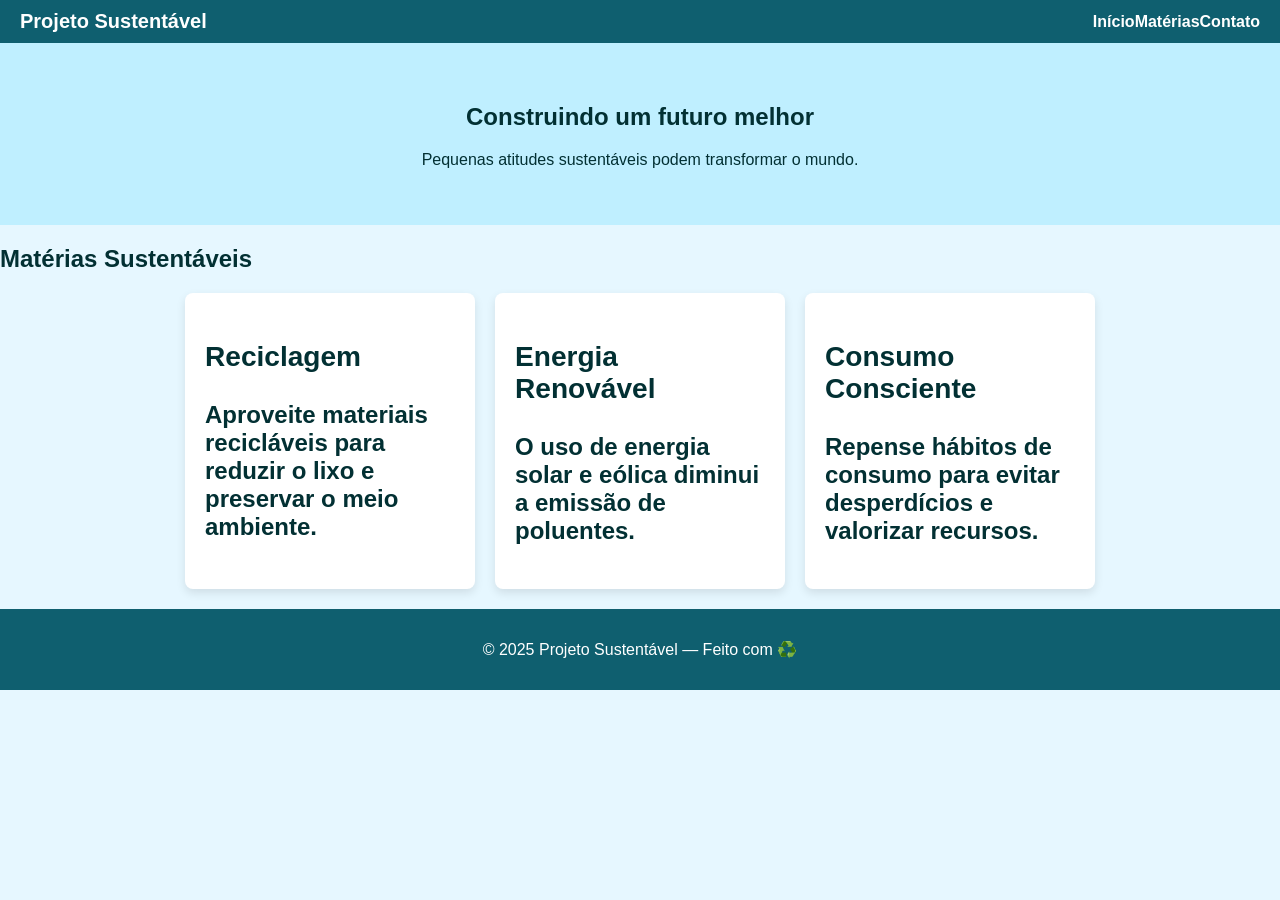
<file: erro/index.html>
<!DOCTYPE html>
<html lang="pt-BR">
<head>
  <meta charset="UTF-8">
  <meta name="viewport" content="width=device-width initial-scale=1.0">
  <title>Sustentabilidade</title>
  <link rel="stylesheet" href="style.css">
</head>
<body>
  <nav>
    <h1>Projeto Sustentável</h1>
    <ul>
      <li><a href="#inicio">Início</li>
      <li><a href="#materias">Matérias</a>
      <li><a href="#contato">Contato</a></li>
    </ul>
  </nav>

  <header id="inicio">
    <h2>Construindo um futuro melhor</h2>
    <p>Pequenas atitudes sustentáveis podem transformar o mundo.</p>
  </header>

  <main id="materias">
    <h2>Matérias Sustentáveis<h2>
    <div class="cards">
      <div class="card">
        <h3>Reciclagem</h3>
        <p>Aproveite materiais recicláveis para reduzir o lixo e preservar o meio ambiente.</p>
      </div>
      <div class="card">
        <h3>Energia Renovável</h3>
        <p>O uso de energia solar e eólica diminui a emissão de poluentes.</p>
      </div>
      <div class="card">
        <h3>Consumo Consciente</h3>
        <p>Repense hábitos de consumo para evitar desperdícios e valorizar recursos.</p>
    </div>
    </div>
  </main>

  <footer id="cont">
    <p>© 2025 Projeto Sustentável — Feito com ♻️</p>
  </fotter>
</body>
</html>
</file>
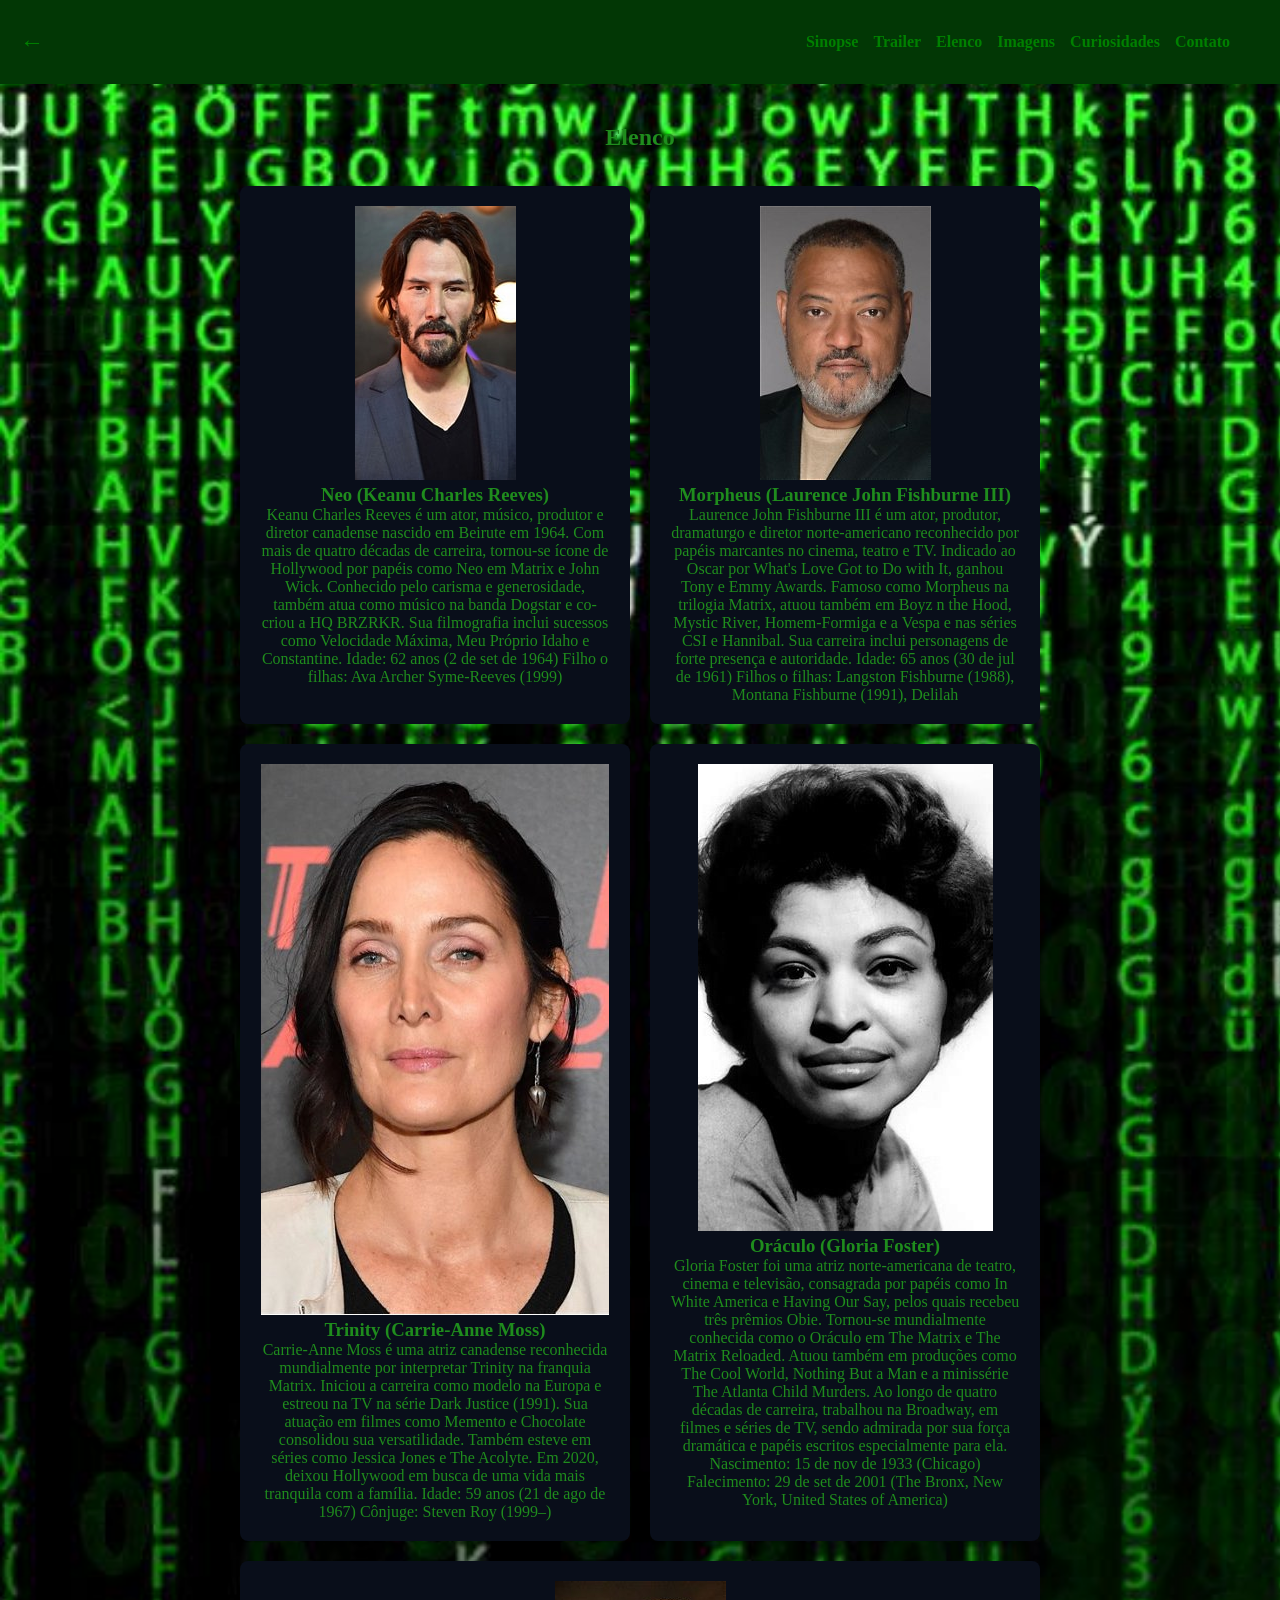
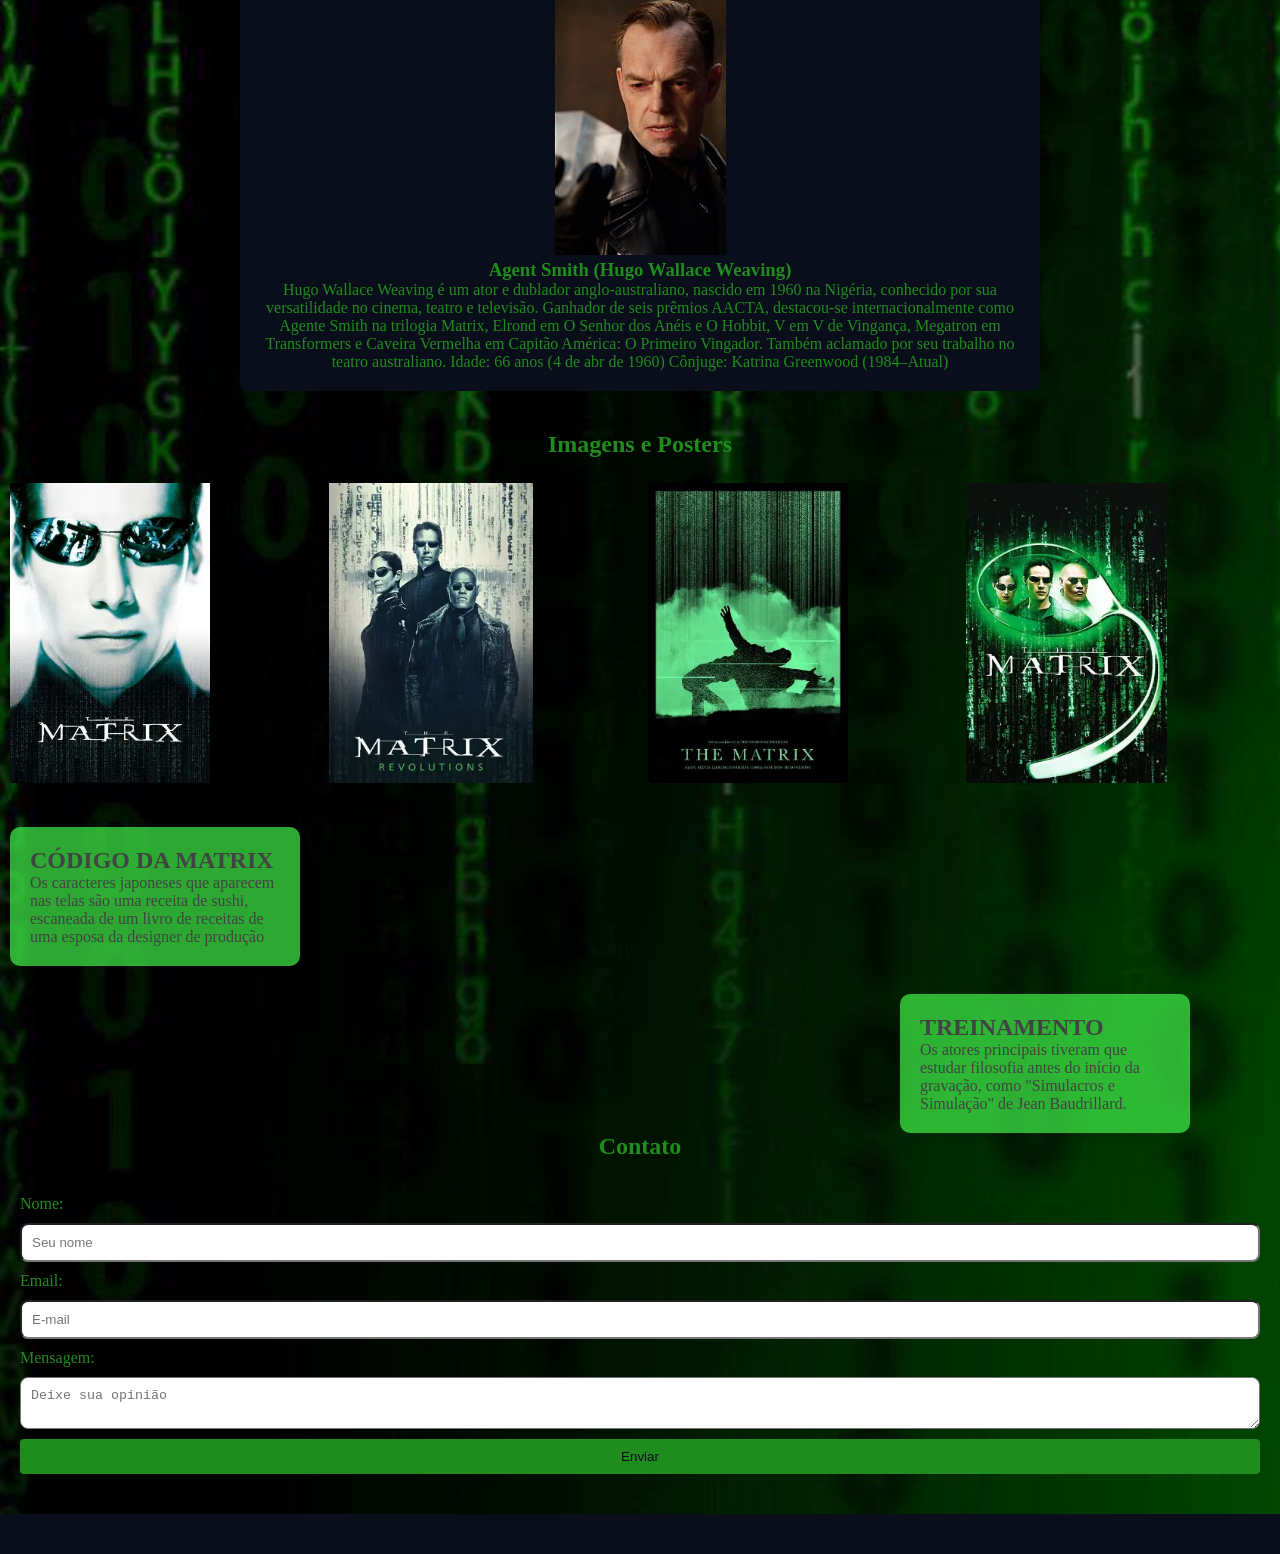
<file: filme/curiosidades.html>
<!DOCTYPE html>
<html lang="en">

<head>
    <meta charset="UTF-8">
    <meta name="viewport" content="width=device-width, initial-scale=1.0">
    <link rel="stylesheet" href="curiosidades.css">
    <title>Curiosidades</title>
</head>

<body>
        <nav>
        <h1><a href="filme.html">←</a></h1>
        <ul>
            <li><a href="filme.html">Sinopse</a></li>
            <li><a href="filme.html">Trailer</a></li>
            <li><a href="#elenco">Elenco</a></li>
            <li><a href="#imagens">Imagens</a></li>
            <li><a href="#curiosidades">Curiosidades</a></li>
            <li><a href="#contato">Contato</a></li>
        </ul>
    </nav>
    </section>
    <section class="cards">
    <h2 id="elenco"><i class="fa-solid fa-face-grin-stars"></i>Elenco</h2>
    <card>
        <img src="neo.jpg">
        <h3>Neo (Keanu Charles Reeves)</h3>
        <p>Keanu Charles Reeves é um ator, músico, produtor e diretor canadense nascido em Beirute em 1964. Com mais de quatro décadas de carreira, tornou-se ícone de Hollywood por papéis como Neo em Matrix e John Wick. Conhecido pelo carisma e generosidade, também atua como músico na banda Dogstar e co-criou a HQ BRZRKR. Sua filmografia inclui sucessos como Velocidade Máxima, Meu Próprio Idaho e Constantine.

Idade: 62 anos (2 de set de 1964)
Filho o filhas: Ava Archer Syme-Reeves (1999)</p>
    </card>
    <card>
        <img src="morpheus.jpg">
        <h3>Morpheus (Laurence John Fishburne III)</h3>
        <p>Laurence John Fishburne III é um ator, produtor, dramaturgo e diretor norte-americano reconhecido por papéis marcantes no cinema, teatro e TV. Indicado ao Oscar por What's Love Got to Do with It, ganhou Tony e Emmy Awards. Famoso como Morpheus na trilogia Matrix, atuou também em Boyz n the Hood, Mystic River, Homem-Formiga e a Vespa e nas séries CSI e Hannibal. Sua carreira inclui personagens de forte presença e autoridade.

Idade: 65 anos (30 de jul de 1961)
Filhos o filhas: Langston Fishburne (1988), Montana Fishburne (1991), Delilah</p></card>
    <card>
        <img src="trinity.jpg"">
        <h3>Trinity (Carrie-Anne Moss)</h3>
        <p>Carrie-Anne Moss é uma atriz canadense reconhecida mundialmente por interpretar Trinity na franquia Matrix. Iniciou a carreira como modelo na Europa e estreou na TV na série Dark Justice (1991). Sua atuação em filmes como Memento e Chocolate consolidou sua versatilidade. Também esteve em séries como Jessica Jones e The Acolyte. Em 2020, deixou Hollywood em busca de uma vida mais tranquila com a família.

Idade: 59 anos (21 de ago de 1967)
Cônjuge: Steven Roy (1999–)</p> </card>
    <card>
        <img src="oraculo.jpg">
        <h3>Oráculo (Gloria Foster)</h3>
        <p>Gloria Foster foi uma atriz norte-americana de teatro, cinema e televisão, consagrada por papéis como In White America e Having Our Say, pelos quais recebeu três prêmios Obie. Tornou-se mundialmente conhecida como o Oráculo em The Matrix e The Matrix Reloaded. Atuou também em produções como The Cool World, Nothing But a Man e a minissérie The Atlanta Child Murders. Ao longo de quatro décadas de carreira, trabalhou na Broadway, em filmes e séries de TV, sendo admirada por sua força dramática e papéis escritos especialmente para ela.

Nascimento: 15 de nov de 1933 (Chicago)
Falecimento: 29 de set de 2001 (The Bronx, New York, United States of America)</p> </card>
    <card id="bob">
        <img src="smith.jpg">
        <h3>Agent Smith (Hugo Wallace Weaving)</h3>
        <p>Hugo Wallace Weaving é um ator e dublador anglo-australiano, nascido em 1960 na Nigéria, conhecido por sua versatilidade no cinema, teatro e televisão. Ganhador de seis prêmios AACTA, destacou-se internacionalmente como Agente Smith na trilogia Matrix, Elrond em O Senhor dos Anéis e O Hobbit, V em V de Vingança, Megatron em Transformers e Caveira Vermelha em Capitão América: O Primeiro Vingador. Também aclamado por seu trabalho no teatro australiano.

Idade: 66 anos (4 de abr de 1960)
Cônjuge: Katrina Greenwood (1984–Atual)</p></card>
    </section>
    <div class="imagens">
    <section class="container">
        <h2 id="imagens" style="color: #1f8c1d;"><i class="fa-solid fa-image"></i> Imagens e Posters</h2>
        <div class="galeria_imagens">
            <div class="galeria_item"><img src="poster.webp" alt="Poster" height="300px" width="auto"></div>
            <div class="galeria_item"><img src="poster1.webp" alt="Poster" height="300px" width="auto"></div>
            <div class="galeria_item"><img src="poster2.webp" alt="Poster" height="300px" width="auto"></div>
            <div class="galeria_item"><img src="poster3.webp" alt="Poster" height="300px" width="auto"></div>
        </div>
        </div>
    </section>
        <i class="fa-brands fa-square-instagram"></i>
        <i class="fa-brands fa-square-whatsapp"></i>
        <i class="fa-brands fa-telegram"></i>
            <div class="curiosidades">
            <h2>CÓDIGO DA MATRIX</h2>
            <p>Os caracteres japoneses que aparecem nas telas são uma receita de sushi, escaneada de um livro de
                receitas de uma esposa da designer de produção</p>
    </div>
        <br>
        <div class="curiosidade1" style="margin-left: 900px;">
            <h2>TREINAMENTO</h2>
            <p>Os atores principais tiveram que estudar filosofia antes do início da gravação, como "Simulacros e
                Simulação" de Jean Baudrillard.</p>
        </div>
            <section class="container">
    <h2 id="contato" style="color: #1f8c1d;"><i class="fa-solid fa-phone"></i> Contato</h2>
    <form method="post" action="enviar.php">
        <label for="nome" style="color: #1f8c1d;">Nome:</label>
        <input type="text" id="nome" name="nome" placeholder="Seu nome" required>
        <label for="email" style="color: #1f8c1d;">Email:</label>
        <input type="email" id="email" name="email" placeholder="E-mail" required>
        <label for="mensagem" style="color: #1f8c1d;">Mensagem:</label>
        <textarea id="mensagem" name="mensagem" placeholder="Deixe sua opinião" required></textarea>
        <button type="submit">Enviar</button>
    </form>
    </section>
    <footer>
    </footer>
</body>
</html>
</file>
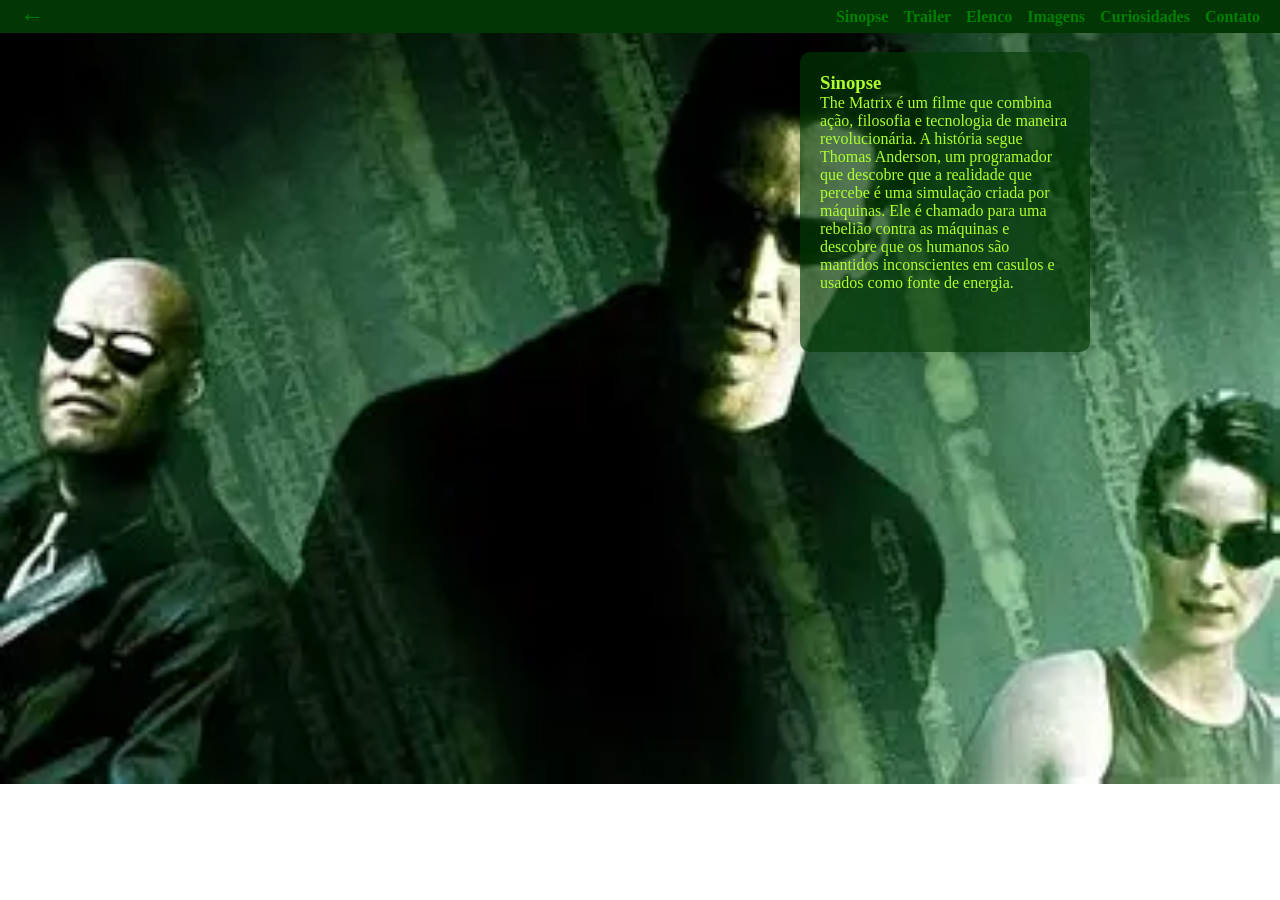
<file: filme/filme.html>
<!DOCTYPE html>
<html lang="en">

<head>
    <meta charset="UTF-8">
    <meta name="viewport" content="width=device-width, initial-scale=1.0">
    <link rel="stylesheet" href="filme.css">
    <title>Filme</title>
</head>

<body>
    <nav>
        <h1><a href="filme.html">←</a></h1>
        <ul>
            <li><a href="filme.html">Sinopse</a></li>
            <li><a href="filme.html">Trailer</a></li>
            <li><a href="#elenco">Elenco</a></li>
            <li><a href="#imagens">Imagens</a></li>
            <li><a href="#curiosidades">Curiosidades</a></li>
            <li><a href="#contato">Contato</a></li>
        </ul>
    </nav>
    <main>
        <div class="trailer">
            <div class = "video">
            <iframe width="560" height="315" src="https://www.youtube.com/embed/mPYfd6PCmYY?si=qsNAk2g9lf_IrPHF"
                title="YouTube video player" frameborder="0"
                allow="accelerometer; autoplay; clipboard-write; encrypted-media; gyroscope; picture-in-picture; web-share"
                referrerpolicy="strict-origin-when-cross-origin" allowfullscreen></iframe>
            </div>
            <div class="sinopse">
                <h3>Sinopse</h3>
                <p>The Matrix é um filme que combina ação, filosofia e tecnologia de maneira revolucionária. A história
                    segue Thomas Anderson, um programador que descobre que a realidade que percebe é uma simulação
                    criada por máquinas. Ele é chamado para uma rebelião contra as máquinas e descobre que os humanos
                    são mantidos inconscientes em casulos e usados como fonte de energia.</p>
            </div>
        </div>
        

</body>

</html>
</file>
<file: erro/style.css>
body {
  margin: 0;
  font-family: Arial, sans-serif;
  background-color: #e6f7ff;
  color: #023033;
}

nav {
  display: flex;
  justify-content: space-between;
  align-items: center;
  background-color: #0f5f6f;
  padding: 10px 20px;
  color: white;
}

nav h1 {
  margin: 0;
  font-size: 20px;
}

nav ul {
  list-style: none;
  display: flex;
  gap: 15 px;
  margin: 0;
  padding: 0;
}

nav a {
  color: white;
  text-decoration: none;
  font-weight: bold;
}

header {
  text-align: center;
  padding: 40px 20px;
  background-color: #bfefff;
}

.cards {
  display: flex;
  gap: 20px;
  flex-wrap: wrap;
  justify-content: center;
}

.card {
  background-color: white;
  border-radius: 8px;
  padding: 20px;
  width: 250px;
  box-shadow: 0 4px 10px rgba(0,0,0,0.1);
  transition: transform 0.2s;
}

.card:hover {
  transform: scale(1.05);
}

footer {
  text-align: center;
  padding: 15px;
  background-color: #0f5f6f;
  color: white;
  margin-top: 20px;
}
</file>
<file: filme/curiosidades.css>
* {
    margin: 0;
    padding: 0;
}
.curiosidades {
    margin-top: 30px;
    margin-left: 10px;
    color: rgb(67, 67, 67);
    background-color: #42f64bae;
    border-radius: 10px;
    padding: 20px;
    width: 250px;
}
.curiosidade1{
    margin-top: 10px;
    margin-left: 10px;
    color: rgb(67, 67, 67);
    background-color: #42f64bae;
    border-radius: 10px;
    padding: 20px;
    width: 250px;
    box-shadow: 0 4px 10px rgba(0,0,0,0.1);
    transition: transform 0.2s;
}
body {
    background-image: url(image.png);
    background-repeat: no-repeat;
    background-size:cover;
}
nav h1 {
    color: green;
}
nav {
    display: flex;
    justify-content: space-between;
    align-items: center;
    background-color: #023705;
    padding: 3px 20px;
}
nav a {
    list-style: none;
    text-decoration: none;
    color: green;
    font-weight: bold;
    transition: all ease 0.3s;
}
nav ul{
    list-style: none;
    text-decoration: none;
    display:flex;
    gap: 15px;
}
nav a:hover {
    cursor: pointer;
    color: chartreuse;
}
.header h1{
    font-size: 2em;
    margin-bottom: 15px;
}
.header li{
    display: inline;
    margin: 0 10px;
}
.header li a{
    color: #1f8c1d;
    text-decoration: none;
    transition: color 0.3s ease;
}
.header li a:hover{
    color: #1f8c1d;
}
.container h2{
    text-align: center;
    margin-top: 0;
    margin-bottom: 15px;
    width: 100%;
}
.container p{
    text-align: center;
    line-height: 1.6;
    padding: 10px;
}
#trailer-p{
    text-align: center;
}
#trailer-p a{
    color: #1f8c1d;
}
.espaco{
    margin-left: 5px;
}
.cards{
    max-width: 800px;
    margin: 20px auto;
    padding: 20px;
    color: #1f8c1d;
    display: flex;
    flex-direction: row;
    flex-wrap: wrap;
    gap: 20px;
    justify-content: center;
}
.cards h2{
    text-align: center;
    margin-top: 0;
    margin-bottom: 15px;
    width: 100%;
}
.cards card{
    flex: 1 1 300px;
    background-color: #090E1A;
    color: #1f8c1d;
    padding: 20px;
    border-radius: 8px;
    text-align: center;
    width: 400px;
    transition: ease 0.3s;
}
#bob{
    width: 400px;
}
.cards card:hover{
    size: 1.05;
    transform: scale(1.05);
    background-color: #1f8c1d;
    color: #090E1A;
}
.galeria_imagens {
    display: grid;
    grid-template-columns: repeat(auto-fit, minmax(250px, 1fr));
    gap: 15px;
    padding: 10px;
}
.galeria_item {
  overflow: hidden;
  transition: transform 0.3s ease;
}
.galeria_item:hover {
  transform: scale(1.05);
}
.gallery-item img {
  width: 100%;
  height: 250px;
  object-fit: cover;
  display: block;
}
 ul {
  padding: 30px;
 }
 form {
  display: flex;
  flex-direction: column;
  gap: 10px;
  padding: 20px;
  border-radius: 8px;
 }
 form button {
  background-color: #1f8c1d;
  color: #090E1A;
  border: none;
  padding: 10px;
  border-radius: 4px;
  cursor: pointer;
  transition: background-color 0.3s ease;
  transition: scale 0.3s ease;
 }
 form button:hover {
    background-color: #1f8c1d;
    scale: 1.05;
}
footer {
    background-color: #090E1A;
    color: #1f8c1d;
    text-align: center;
    padding: 20px;
    margin-top: 20px;
}
input{
    padding:10px;
    border-radius: 8px;
}
textarea{
    padding:10px;
    border-radius: 8px;
}
</file>
<file: filme/filme.css>
* {
    margin: 0;
    padding: 0;
}
body {
    background-image: url(matrix1.webp);
    background-repeat: no-repeat;
    background-size: cover;
}
nav h1 {
    color: green;
}
nav {
    display: flex;
    justify-content: space-between;
    align-items: center;
    background-color: #023705;
    padding: 3px 20px;
}
nav a {
    list-style: none;
    text-decoration: none;
    color: green;
    font-weight: bold;
    transition: all ease 0.3s;
}
nav ul{
    list-style: none;
    text-decoration: none;
    display:flex;
    gap: 15px;
}
nav a:hover {
    cursor: pointer;
    color: chartreuse;
}
.trailer {
    width: 100vw;
    display: flex;
   flex-direction: row;
   flex-wrap: wrap;
    
}
.sinopse {
    margin-top: -300px;
    margin-left: 800px;
    color: greenyellow;
    background-color: #023705ae;
    border-radius: 10px;
    padding: 20px;
    width: 250px;
    box-shadow: 0 4px 10px rgba(0,0,0,0.1);
    transition: transform 0.2s;
}

/* .sinopse{
    margin-left: 800px;
    margin-top: 0;
} */
</file>
